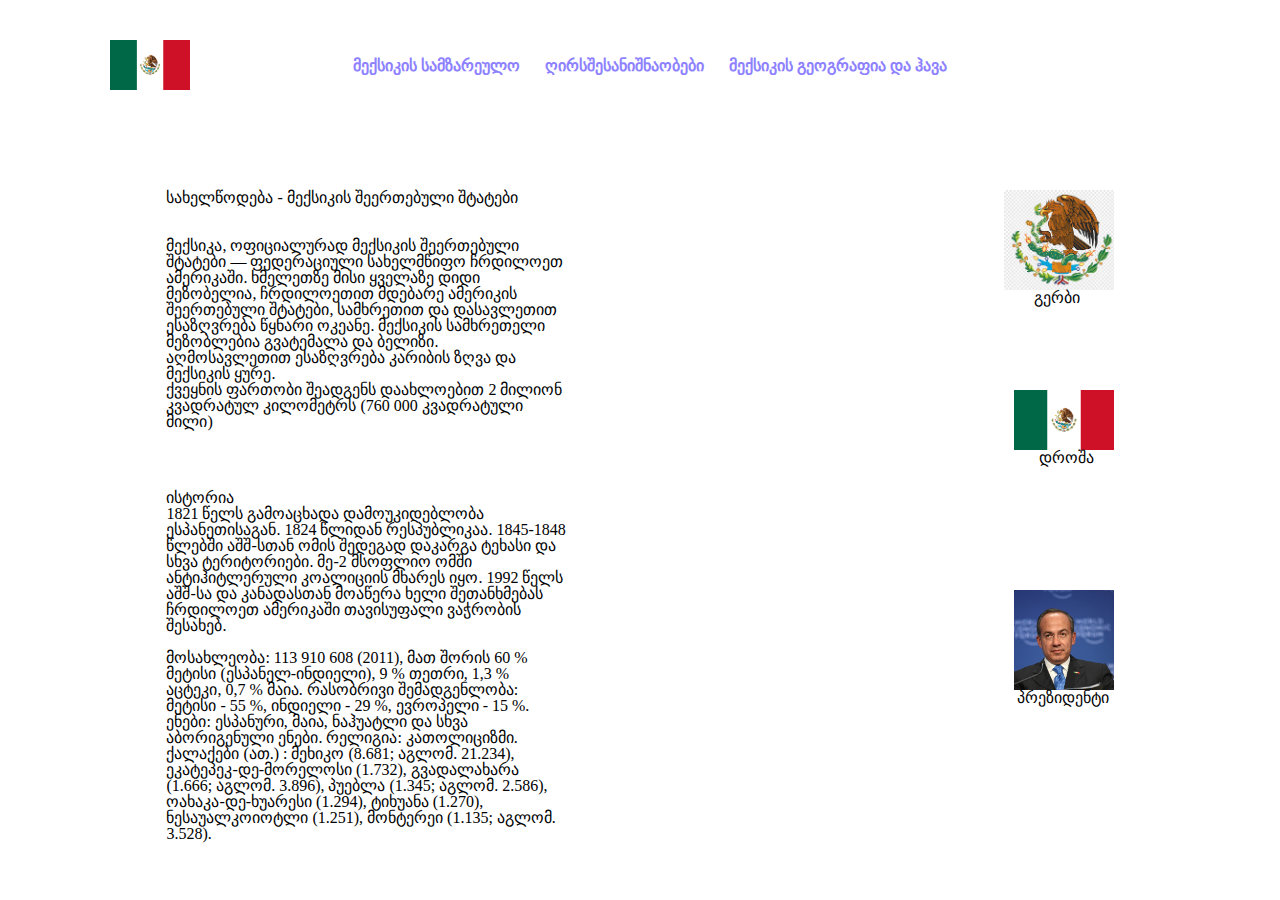
<file: index.html>
<!DOCTYPE html>
<html lang="en">
<head>
    <meta charset="UTF-8">
    <meta name="viewport" content="width=device-width, initial-scale=1.0">
    <title>მექსიკა</title>
    <link rel="stylesheet" href="css/reset.css">
    <link rel="stylesheet" href="css/style.css">
</head>
<body class="">
    <header class="h-1">
        <div class="div1"> 
            <a href="#"><img src="images/1.webp" alt="" class="img1"></a>
            <div class="div2">
                <a href="ana.html"><h1 class="h1">მექსიკის სამზარეულო</h1></a>
                <a href="nika.html"><h1 class="h1">ღირსშესანიშნაობები</h1></a>
                <a href="next.html"><h1 class="h1">მექსიკის გეოგრაფია და ჰავა</h1></a>
            </div>
        </div>
    </header>
    <section class="s-1">   
        <div class="div4">
                <div class="div5"></div>
                <p class="p-2 black">გერბი</p>
        </div>
            <img src="images/1.webp" alt="" class="img2">
             <p class="p-3 black" >დროშა</p>
           <div class="div8"></div>
            <p class="p-4 black">პრეზიდენტი</p>

            <div class="div3">
                <h1 class="q black">სახელწოდება - მექსიკის შეერთებული შტატები</h1><br><br>
                <p class="p-1 black">
                      მექსიკა, ოფიციალურად მექსიკის შეერთებული შტატები — ფედერაციული სახელმწიფო ჩრდილოეთ ამერიკაში. ხმელეთზე მისი ყველაზე დიდი მეზობელია, ჩრდილოეთით მდებარე ამერიკის შეერთებული შტატები, სამხრეთით და დასავლეთით ესაზღვრება წყნარი ოკეანე. მექსიკის სამხრეთელი მეზობლებია გვატემალა და ბელიზი. აღმოსავლეთით ესაზღვრება კარიბის ზღვა და მექსიკის ყურე. 
                    <br>   ქვეყნის ფართობი შეადგენს დაახლოებით 2 მილიონ კვადრატულ კილომეტრს (760 000 კვადრატული მილი)</p>
            </div>
            <div class="div9">
                    <h1 class="black">ისტორია</h1>
                    <p class="p-5 black">1821 წელს გამოაცხადა დამოუკიდებლობა ესპანეთისაგან. 1824 წლიდან რესპუბლიკაა. 1845-1848 წლებში აშშ-სთან ომის შედეგად დაკარგა ტეხასი და სხვა ტერიტორიები. მე-2 მსოფლიო ომში ანტიჰიტლერული კოალიციის მხარეს იყო. 1992 წელს აშშ-სა და კანადასთან მოაწერა ხელი შეთანხმებას ჩრდილოეთ ამერიკაში თავისუფალი ვაჭრობის შესახებ.</p><br>
                    <p class="black">მოსახლეობა: 113 910 608 (2011), მათ შორის 60 % მეტისი (ესპანელ-ინდიელი), 9 % თეთრი, 1,3 % აცტეკი, 0,7 % მაია. რასობრივი შემადგენლობა: მეტისი - 55 %, ინდიელი - 29 %, ევროპელი - 15 %.
                        ენები: ესპანური, მაია, ნაჰუატლი და სხვა აბორიგენული ენები.
                        რელიგია: კათოლიციზმი.
                        ქალაქები (ათ.) : მეხიკო (8.681; აგლომ. 21.234), ეკატეპეკ-დე-მორელოსი (1.732), გვადალახარა (1.666; აგლომ. 3.896), პუებლა (1.345; აგლომ. 2.586), ოახაკა-დე-ხუარესი (1.294), ტიხუანა (1.270), ნესაუალკოიოტლი (1.251), მონტერეი (1.135; აგლომ. 3.528).</p>
                </div>
    </section>
</body>
</html>
</file>
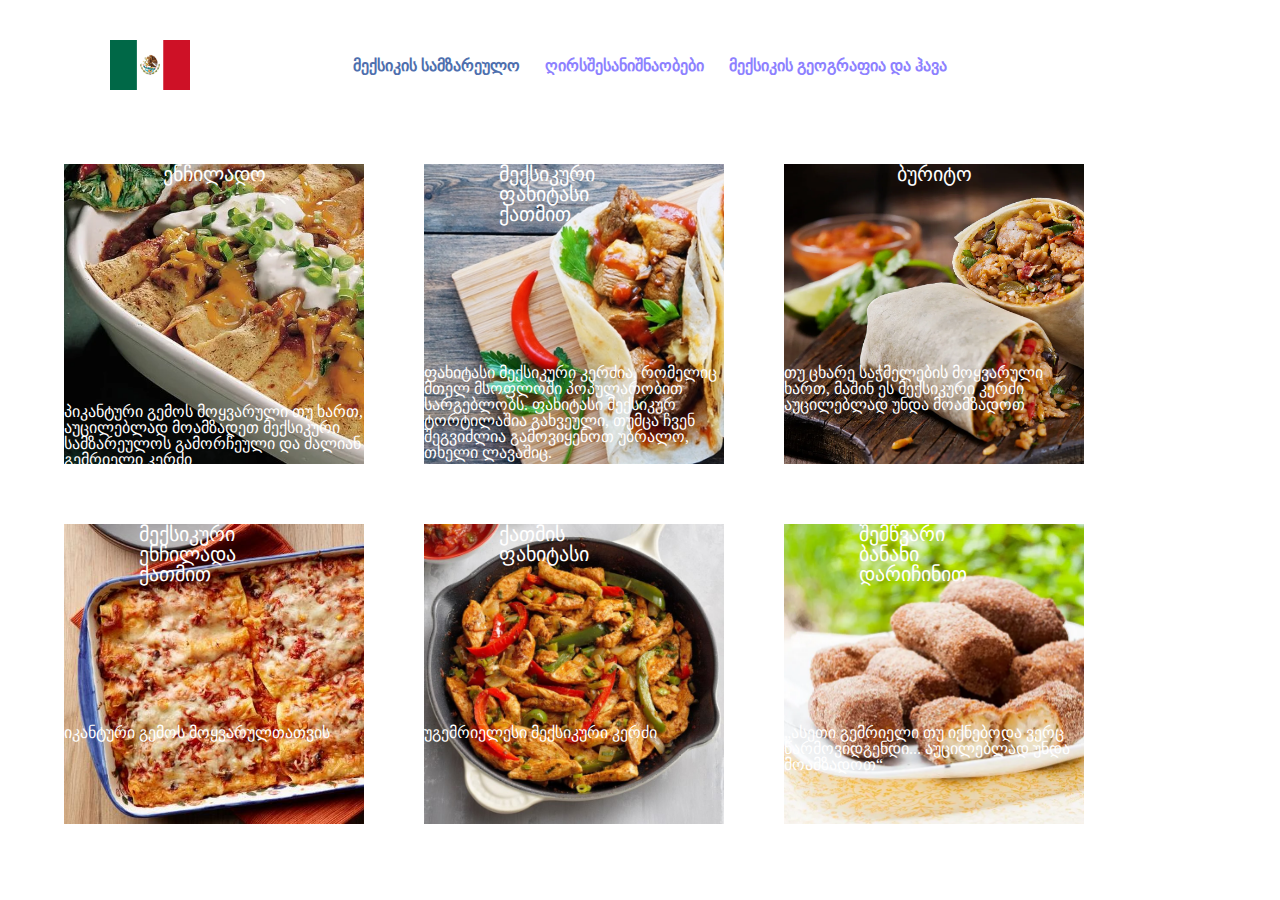
<file: ana.html>
<!DOCTYPE html>
<html lang="en">
<head>
    <meta charset="UTF-8">
    <meta name="viewport" content="width=device-width, initial-scale=1.0">
    <title>მექსიკა</title>
    <link rel="stylesheet" href="css/reset.css">
    <link rel="stylesheet" href="css/style.css">
</head>
<body class="">
    <header class="h-1">
        <div class="div1"> 
            <a href="index.html"><img src="images/1.webp" alt="" class="img1"></a>
            <div class="div2">
                <a href="#"><h1 class="h12">მექსიკის სამზარეულო</h1></a>
                <a href="nika.html"><h1 class="h1">ღირსშესანიშნაობები</h1></a>
                <a href="next.html"><h1 class="h1">მექსიკის გეოგრაფია და ჰავა</h1></a>
            </div>
        </div>
    </header>
    <section class="s-2">
        <div class="div20">
            <h6 class="h-2">ენჩილადო</h6>
            <p class="p-13">პიკანტური გემოს მოყვარული თუ ხართ, აუცილებლად მოამზადეთ მექსიკური სამზარეულოს გამორჩეული და ძალიან გემრიელი კერძი</p>
        </div>
        <div class="div21">
            <h6 class="h-3">მექსიკური ფახიტასი ქათმით</h6>
            <p class="p-14">ფახიტასი მექსიკური კერძია, რომელიც მთელ მსოფლოში პოპულარობით სარგებლობს. ფახიტასი მექსიკურ ტორტილაშია გახვეული, თუმცა ჩვენ შეგვიძლია გამოვიყენოთ უბრალო, თხელი ლავაშიც.</p>
        </div>
        <div class="div22">
            <h6 class="h-3">ბურიტო</h6>
            <p class="p-15">თუ ცხარე საჭმელების მოყვარული ხართ, მაშინ ეს მექსიკური კერძი აუცილებლად უნდა მოამზადოთ</p>
        </div>
        <div class="div23">
            <h6 class="h-3">მექსიკური ენჩილადა ქათმით</h6>
            <p class="p-16">იკანტური გემოს მოყვარულთათვის</p>
        </div>
        <div class="div24">
            <h6 class="h-3">ქათმის ფახიტასი</h6>
            <p class="p-17">უგემრიელესი მექსიკური კერძი</p>
        </div>
        <div class="div25">
            <h6 class="h-3">შემწვარი ბანანი დარიჩინით</h6>
            <p class="p-18">„ასეთი გემრიელი თუ იქნებოდა ვერც წარმოვიდგენდი... აუცილებლად უნდა მოამზადოთ“</p>
        </div>
    </section>
</body>
</html>
</file>
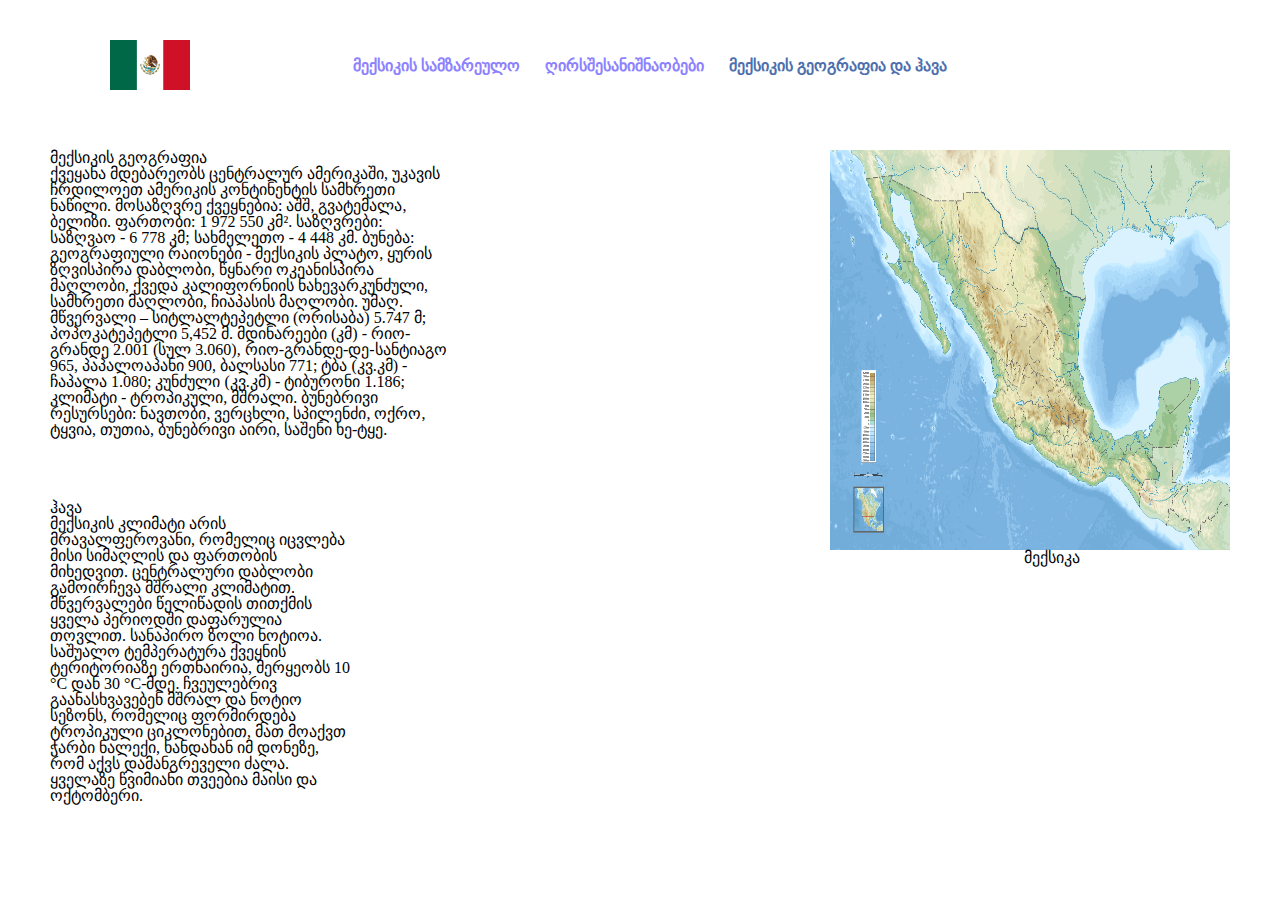
<file: next.html>
<!DOCTYPE html>
<html lang="en">
<head>
    <meta charset="UTF-8">
    <meta name="viewport" content="width=device-width, initial-scale=1.0">
    <title>მექსიკა</title>
    <link rel="stylesheet" href="css/reset.css">
    <link rel="stylesheet" href="css/style.css">
</head>
<body class="">
    <header class="h-1">
        <div class="div1"> 
            <a href="index.html"><img src="images/1.webp" alt="" class="img1"></a>
            <div class="div2">
                <a href="ana.html"><h1 class="h1">მექსიკის სამზარეულო</h1></a>
                <a href="nika.html"><h1 class="h1">ღირსშესანიშნაობები</h1></a>
                <a href="#"><h1 class="h12">მექსიკის გეოგრაფია და ჰავა</h1></a>
            </div>
        </div>
        
    </header>
    <section class="s-5">            
            <div class="div10">
        <h1 class="black">მექსიკის გეოგრაფია</h1>
        <p class="p-6 black">ქვეყანა მდებარეობს ცენტრალურ ამერიკაში, უკავის ჩრდილოეთ ამერიკის კონტინენტის სამხრეთი ნაწილი. მოსაზღვრე ქვეყნებია: აშშ, გვატემალა, ბელიზი.

            ფართობი: 1 972 550 კმ². საზღვრები: საზღვაო - 6 778 კმ; სახმელეთო - 4 448 კმ.
            ბუნება: გეოგრაფიული რაიონები - მექსიკის პლატო, ყურის ზღვისპირა დაბლობი, წყნარი ოკეანისპირა მაღლობი, ქვედა კალიფორნიის ნახევარკუნძული, სამხრეთი მაღლობი, ჩიაპასის მაღლობი. უმაღ. მწვერვალი – სიტლალტეპეტლი (ორისაბა) 5.747 მ; პოპოკატეპეტლი 5,452 მ. მდინარეები (კმ) - რიო-გრანდე 2.001 (სულ 3.060), რიო-გრანდე-დე-სანტიაგო 965, პაპალოაპანი 900, ბალსასი 771; ტბა (კვ.კმ) - ჩაპალა 1.080; კუნძული (კვ.კმ) - ტიბურონი 1.186; კლიმატი - ტროპიკული, მშრალი.
            ბუნებრივი რესურსები: ნავთობი, ვერცხლი, სპილენძი, ოქრო, ტყვია, თუთია, ბუნებრივი აირი, საშენი ხე-ტყე.</p>

    </div>
    <img src="images/4.png" alt="" class="img3">
    <h2 class="h222 black">მექსიკა</h2>
    <div class="div11">
        <h1 class="black">ჰავა</h1>
        <p class="black">მექსიკის კლიმატი არის მრავალფეროვანი, რომელიც იცვლება მისი სიმაღლის და ფართობის მიხედვით. ცენტრალური დაბლობი გამოირჩევა მშრალი კლიმატით. მწვერვალები წელიწადის თითქმის ყველა პერიოდში დაფარულია თოვლით. სანაპირო ზოლი ნოტიოა. საშუალო ტემპერატურა ქვეყნის ტერიტორიაზე ერთნაირია, მერყეობს 10 °C დან 30 °C-მდე. ჩვეულებრივ გაანასხვავებენ მშრალ და ნოტიო სეზონს, რომელიც ფორმირდება ტროპიკული ციკლონებით, მათ მოაქვთ ჭარბი ნალექი, ხანდახან იმ დონეზე, რომ აქვს დამანგრეველი ძალა. ყველაზე წვიმიანი თვეებია მაისი და ოქტომბერი.</p>
    </div>
</section>
</body>
</html>
</file>
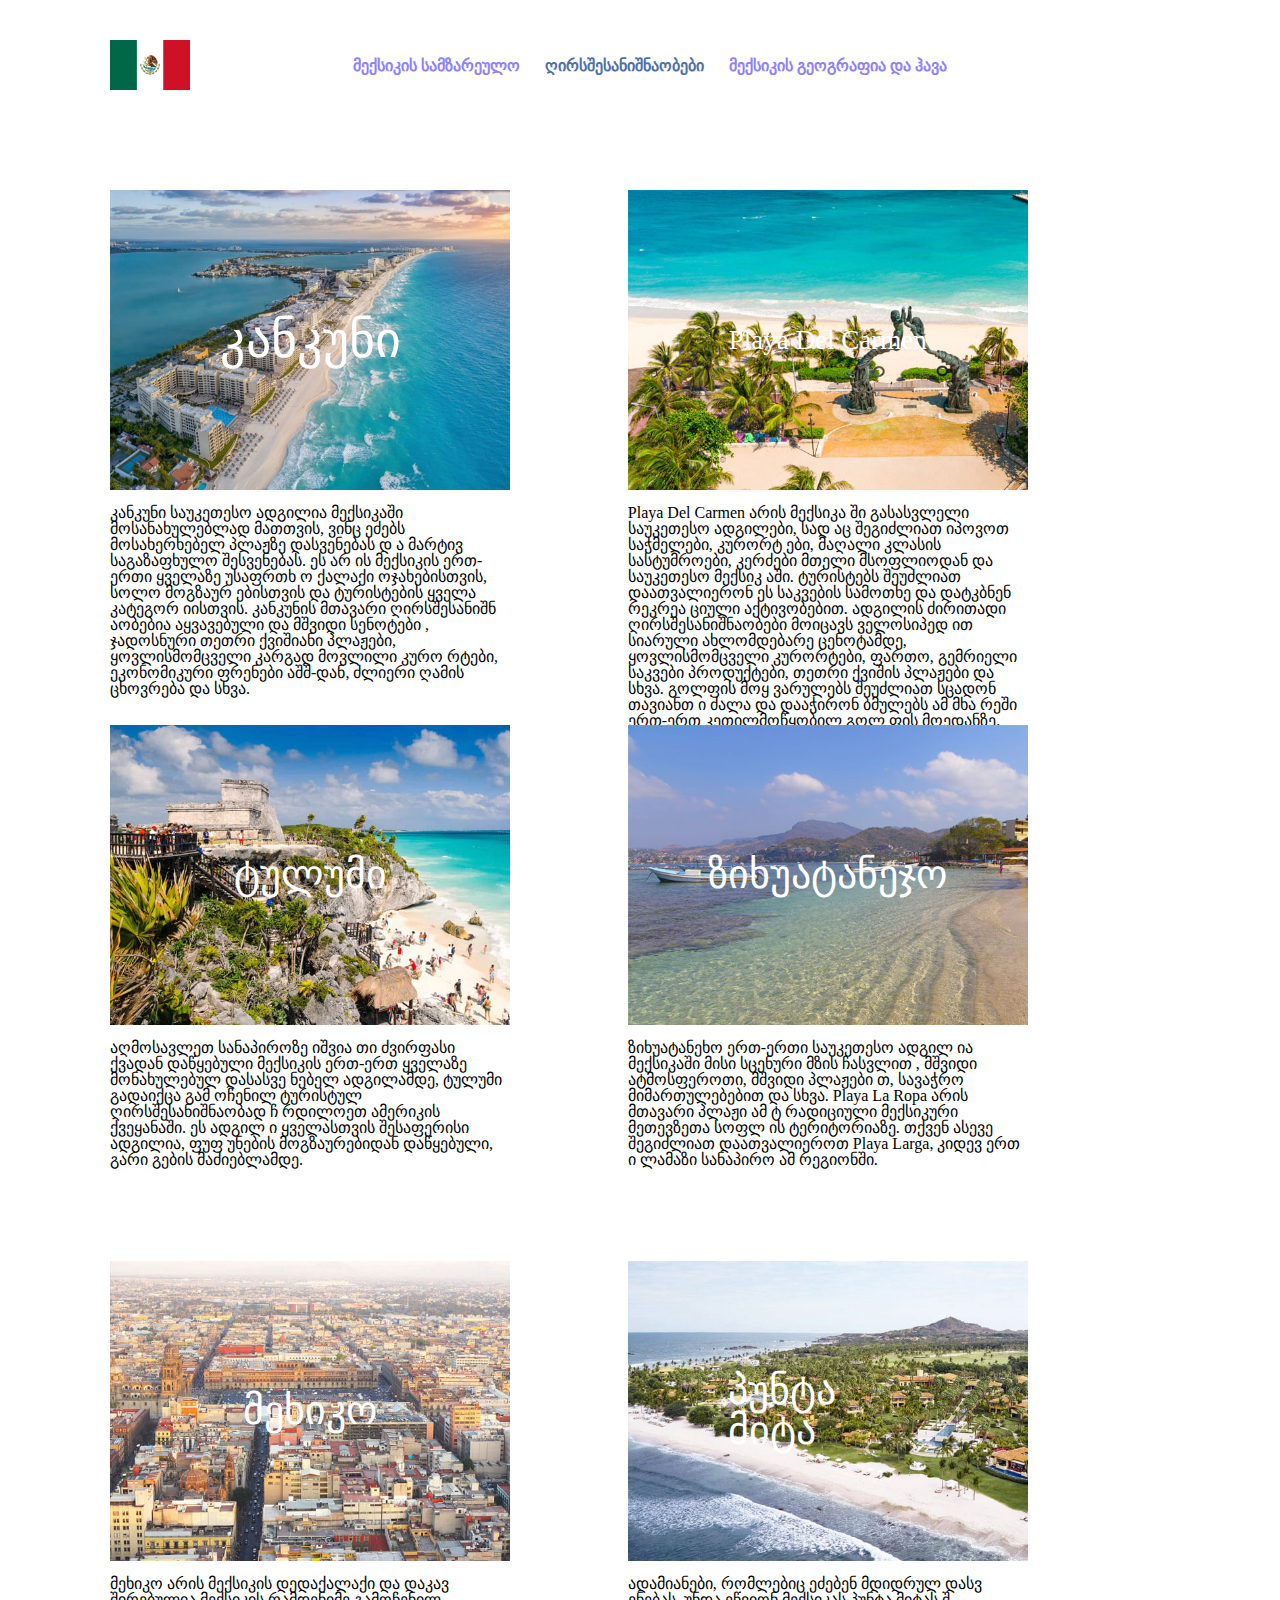
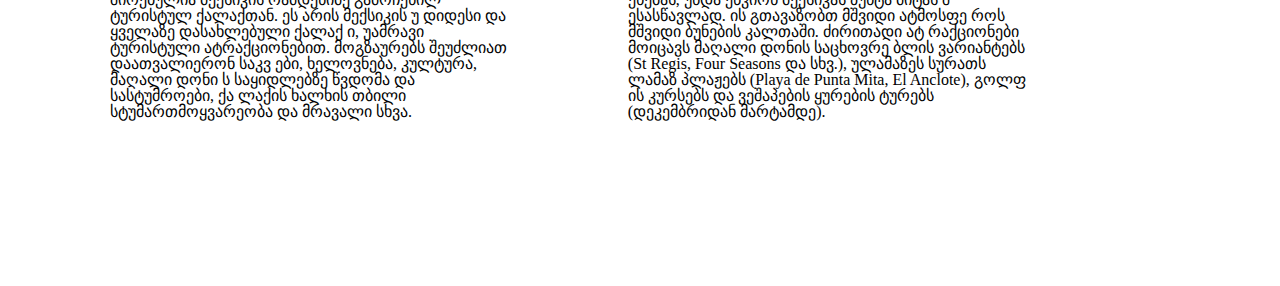
<file: nika.html>
<!DOCTYPE html>
<html lang="en">
<head>
    <meta charset="UTF-8">
    <meta name="viewport" content="width=device-width, initial-scale=1.0">
    <title>მექსიკა</title>
    <link rel="stylesheet" href="css/reset.css">
    <link rel="stylesheet" href="css/style.css">
</head>
<body class="">
    <header class="h-1">
        <div class="div1"> 
            <a href="index.html"><img src="images/1.webp" alt="" class="img1"></a>
            <div class="div2">
                <a href="ana.html"><h1 class="h1">მექსიკის სამზარეულო</h1></a>
                <a href="#"><h1 class="h12">ღირსშესანიშნაობები</h1></a>
                <a href="next.html"><h1 class="h1">მექსიკის გეოგრაფია და ჰავა</h1></a>

            </div>
        </div>
    </header>
    <section class="s-3 f">
        <div class="div13">
            <h3  class="h33 h111">კანკუნი</h3>
            <p class="p-7 pp black">კანკუნი საუკეთესო ადგილია
                 მექსიკაში მოსანახულებლად მათთვის, ვინც
                  ეძებს მოსახერხებელ პლაჟზე დასვენებას დ
                  ა მარტივ საგაზაფხულო შესვენებას. ეს არ
                  ის მექსიკის ერთ-ერთი ყველაზე უსაფრთხ
                  ო ქალაქი ოჯახებისთვის, სოლო მოგზაურ
                  ებისთვის და ტურისტების ყველა კატეგორ
                  იისთვის. კანკუნის მთავარი ღირსშესანიშნ
                  აობებია აყვავებული და მშვიდი სენოტები
                  , ჯადოსნური თეთრი ქვიშიანი პლაჟები, 
                  ყოვლისმომცველი კარგად მოვლილი კურო
                  რტები, ეკონომიკური ფრენები აშშ-დან, 
                  ძლიერი ღამის ცხოვრება და სხვა.</p>
        </div>
        <div class="div15">
            <h3 class="h345">Playa Del Carmen</h3>
            <p class="p-8 black">Playa Del Carmen არის მექსიკა
                ში გასასვლელი საუკეთესო ადგილები, სად
                აც შეგიძლიათ იპოვოთ საჭმელები, კურორტ
                ები, მაღალი კლასის სასტუმროები, კერძები
                 მთელი მსოფლიოდან და საუკეთესო მექსიკ
                 აში. ტურისტებს შეუძლიათ დაათვალიერონ
                  ეს საკვების სამოთხე და დატკბნენ რეკრეა
                  ციული აქტივობებით. ადგილის ძირითადი
                   ღირსშესანიშნაობები მოიცავს ველოსიპედ
                   ით სიარული ახლომდებარე ცენოტამდე, 
                   ყოვლისმომცველი კურორტები, ფართო, 
                   გემრიელი საკვები პროდუქტები, თეთრი
                    ქვიშის პლაჟები და სხვა. გოლფის მოყ
                    ვარულებს შეუძლიათ სცადონ თავიანთ
                    ი ძალა და დააჭირონ ბმულებს ამ მხა
                    რეში ერთ-ერთ კეთილმოწყობილ გოლ
                    ფის მოედანზე.</p>
        </div>
    <div class="div16 diver ">
            <h3 class="h333">ტულუმი</h3>
            <p class="p-9 black">აღმოსავლეთ სანაპიროზე იშვია
                თი ძვირფასი ქვადან დაწყებული მექსიკის 
                ერთ-ერთ ყველაზე მონახულებულ დასასვე
                ნებელ ადგილამდე, ტულუმი გადაიქცა გამ
                ოჩენილ ტურისტულ ღირსშესანიშნაობად ჩ
                რდილოეთ ამერიკის ქვეყანაში. ეს ადგილ
                ი ყველასთვის შესაფერისი ადგილია, ფუფ
                უნების მოგზაურებიდან დაწყებული, გარი
                გების მაძიებლამდე.</p>
        </div>
        <div class="div17 diver">
            <h3 class="h234">ზიხუატანეჯო</h3>
            <p class="p-10 black">ზიხუატანეხო ერთ-ერთი საუკეთესო ადგილ
                ია მექსიკაში მისი სცენური მზის ჩასვლით
                , მშვიდი ატმოსფეროთი, მშვიდი პლაჟები
                თ, სავაჭრო მიმართულებებით და სხვა. 
                Playa La Ropa არის მთავარი პლაჟი ამ ტ
                რადიციული მექსიკური მეთევზეთა სოფლ
                ის ტერიტორიაზე. თქვენ ასევე შეგიძლიათ
                 დაათვალიეროთ Playa Larga, კიდევ ერთ
                 ი ლამაზი სანაპირო ამ რეგიონში.
                </p>
        </div>
        <div class="div18 diver">
            <h3 class="h-9">მეხიკო</h3>
            <p class="p-11 black">მეხიკო არის მექსიკის დედაქალაქი და დაკავ
                შირებულია მექსიკის რამდენიმე გამოჩენილ
                ტურისტულ ქალაქთან. ეს არის მექსიკის უ
                დიდესი და ყველაზე დასახლებული ქალაქ
                ი, უამრავი ტურისტული ატრაქციონებით. 
                მოგზაურებს შეუძლიათ დაათვალიერონ საკვ
                ები, ხელოვნება, კულტურა, მაღალი დონი
                ს საყიდლებზე წვდომა და სასტუმროები, ქა
                ლაქის ხალხის თბილი სტუმართმოყვარეობა
                 და მრავალი სხვა.</p>
        </div>
        <div class="div19 diver">
            <h3 class="h-10">პუნტა მიტა </h3>
            <p class="p-12 black">ადამიანები, რომლებიც ეძებენ მდიდრულ დასვ
                ენებას, უნდა ეწვიონ მექსიკას პუნტა მიტას შ
                ესასწავლად. ის გთავაზობთ მშვიდი ატმოსფე
                როს მშვიდი ბუნების კალთაში. ძირითადი ატ
                რაქციონები მოიცავს მაღალი დონის საცხოვრე
                ბლის ვარიანტებს (St Regis, Four Seasons 
                და სხვ.), ულამაზეს სურათს ლამაზ პლაჟებს
                 (Playa de Punta Mita, El Anclote), გოლფ
                 ის კურსებს და ვეშაპების ყურების ტურებს 
                 (დეკემბრიდან მარტამდე).</p>
        </div>

    </section>
</body>
</html>
</file>
<file: css/style.css>
.img1{

    width: 80px;
    height: 50px;
    vertical-align: middle;
    margin: 10px;
}
.div1{ 
    margin-left: 100px;
    vertical-align: middle;
    margin: 2%, 10%, 3%;
    display: flex;
    justify-content: flex-start;
}
.div2{

display: flex;
align-items: center;
    gap: 25px;
    margin-left: 13%;
    
}
.h-1{

margin-top: 30px;
}
.h1{
    color: #8D81FF;

font-family: FiraGO;
font-size: 16px;
font-style: normal;
font-weight: 700;
line-height: normal;
}
.h12{
    color: #4E6FAE;

font-family: FiraGO;
font-size: 16px;
font-style: normal;
font-weight: 700;
line-height: normal;
}
.div3{
    width: 400px;
    height: 225px;
    transition: 3s;
}
.p-1{
    color: black;
}
.div3:hover{
    width: 700px;
    height: 180px;
}
.s-1{
    margin: 7% 13%;
    display: flex;
    position: relative;

}
.p{
    display: inline-block
}
.div4{
background-image: url(../images/3.jpg);
background-size: cover;
width: 110px;
height: 100px;
position: absolute;
right: 0%;
top: 0%;
margin-bottom: 50px;
}
.div5{
    width: 100px;
    height: 100px;
}
.p-2{

    margin-left: 30px;
}
.div6{
    width: 110px;
    height: 400px;
}
.img2{
    width: 100px;
    height: 60px;
    position: absolute;
    right: 0%;
    top: 200px;
}
.p-3{
    position: absolute;
    right: 20px;
    top: 260px;
}
.div8{
    width: 100px;
    height: 100px;
    background-image: url(../images/2.jpg);
    background-size: cover;
    position: absolute;
    right: 0px;
    top: 400px;
}
.p-4{
position: absolute;
right: 5px;
top: 500px;
}
.div9{
    position: absolute;
    left: 0%;
    top: 300px;
    width: 400px;
    height: 360px;
    transition: 3s;
}
.div9:hover{
    width: 700px;
    height: 212px;
}
.s-1{
    
    height: 600px;
}
.s-2{ 
    margin: 7% 13%;
    position: relative;

}
.img3{
    position: absolute;
    top: 150px;
    right: 50px;
    width: 400px;
    height: 400px; display: inline-block;  
} 
.div10{ 
      position: absolute;
    left: 50px;
    top: 150px;
    width: 400px;
    height: 300px;
    transition: 3s; 
    display: inline-block;
}
.div10:hover{
    width: 700px;
    height: 190px;
}
.div11{
    position: absolute;
    top: 500px;
    left: 50px;

    width: 300px;
    height: 300px;
    transition: 3s;
}

.div11:hover{
    width: 700px;
    height: 200px;
}
.h222{
    position: absolute;
    right: 200px;
    top: 550px;
}
.div13{
    width: 400px;
    height: 300px;
    position: relative;
    background-image: url(../images/5.jpg);
    background-repeat: no-repeat;
    background-size: cover;
    margin: 0% 5% 5%;
}
.h111{
    font-size: large;
    color: white;
    position: absolute;
    top: 50%;
    left: 50%;
    transform: translate(-50%,-50%);
    font-size: 50px;
}
.p-7{
    position: absolute;
    top: 105%;
    color: red;
}
.pp{
    width: 400px;
    height: 100px;
}
.s-3{
    margin: 7% 4%;
    position: flex;
    display: flex;
    flex-wrap: wrap;
}
.div15{
    background-image: url(../images/6.jpg);
    background-repeat: no-repeat;
    background-size: cover;
    position: absolute;
    top: 0%;
    right: 0%;
    width: 400px;
    height: 300px;
}
.diver{
    margin: 0% 5% 20%;
}
.div15{
    position: relative;
    right: 0%;
    margin: 0% 5% 20%;
}
.h345{
    position: absolute;
    top: 50%;
    left: 50%;
    transform: translate(-50%, -50%);
    font-size: 27px;
    color: white;
}
.p-8{
    
    position: absolute;
    color: red;
    top: 105%;
}
.div16{
    position: relative;
    background-image: url(../images/7.jpg);
    background-size: cover;
    background-repeat: no-repeat;
    width: 400px;
    height: 300px;
}
.h333{
    position: absolute;
    top: 50%;
 left: 50%;
 transform: translate(-50%,-50%);
    font-size: large;  font-size: 40px;
    color: white;
}
.p-9{
    color: red;
    top: 105%;
    position: absolute;
    width: 400px;
}
.div17{
    position: relative;
    margin: 0% 5% 20%;
    background-image: url(../images/8.jpg);
    background-size: cover;
    width: 400px;
    height: 300px;
}
.h234{
    color: white;
    font-size: large; font-size: 40px;
    position: absolute;
    top: 50%;
    left: 50%;
    transform: translate(-50%, -50%);
}
.p-10{
    position: absolute;
    color: red;
    top: 105%;
}
.div18{
    position: relative;
    background-image: url(../images/9.jpg);
    background-size: cover;
    width: 400px;
    height: 300px;
}
.h-9{
    position: absolute;
    color: white;
    top: 50%;
    left: 50%;
    transform: translate(-50%,-50%);
    font-size: 40px;
}
.p-11{
    position: absolute;
    color: red;
    top: 105%;
}
.div19{
    position: relative;
    background-image: url(../images/10.jpg);
    background-size: cover;
    width: 400px;
    height: 300px;
}
.h-10{
    position: absolute;
    color: white;
    top: 50%;
    left: 50%;
    transform: translate(-50%,-50%);
    font-size: 40px;
}
.p-12{
    position: absolute;
    color: red;
    top: 105%;
}
.s-2{
    margin: 5%;
    display: flex;
    flex-wrap: wrap;
    gap: 60px;
}
.div20{
    background-image: url(../images/12.webp);
    width: 300px;
    height: 300px;background-size: cover;
    position: relative;
}
.h-2{
    position: absolute;color:white;font-size: 20px;
    left: 50%;
    transform: translate(-50%, 0%);
}
.p-13{
    position: absolute;
    width: 300px;
    top: 80%;
    left: 50%;
    transform: translate(-50%,0%);
    color: white;
}
.div21{
    background-image: url(../images/12.jpg);background-size: cover;
    width: 300px;
    height: 300px;    position: relative;
}
.h-3{
    position: absolute;color:white;font-size: 20px;
    left: 50%;
    transform: translate(-50%, 0%);
}
.p-14{
    position: absolute;
    width: 300px;
    top: 67%;
    left: 50%;
    transform: translate(-50%,0%);
    color: white;
}
.div22{
    background-image: url(../images/13.webp);
    width: 300px;background-size: cover;
    height: 300px;    position: relative;
}
.p-15{
    position: absolute;
    width: 300px;
    top: 67%;
    left: 50%;
    transform: translate(-50%,0%);
    color: white;
}
.div23{
    background-image: url(../images/14.jpg);
    width: 300px;
    height: 300px;    position: relative;background-size: cover;
}
.p-16{
    position: absolute;
    width: 300px;
    top: 67%;
    left: 50%;
    transform: translate(-50%,0%);
    color: white;
}
.div24{
    background-image: url(../images/11.jpg);
    width: 300px;
    height: 300px;    position: relative;background-size: cover;
}
.p-17{
    position: absolute;
    width: 300px;
    top: 67%;
    left: 50%;
    transform: translate(-50%,0%);
    color: white;
}
.div25{
    background-image: url(../images/121.webp);
    width: 300px;background-size: cover;
    height: 300px;    position: relative;
}
.p-18{
    position: absolute;
    width: 300px;
    top: 67%;
    left: 50%;
    transform: translate(-50%,0%);
    color: white;
}
.s-5{
    margin: 5%;
}
*div{
    border: 2px solid red;
}
.s-5{
    margin: 5% 5% 800px;
}
.black{
    color: black;
}
</file>
